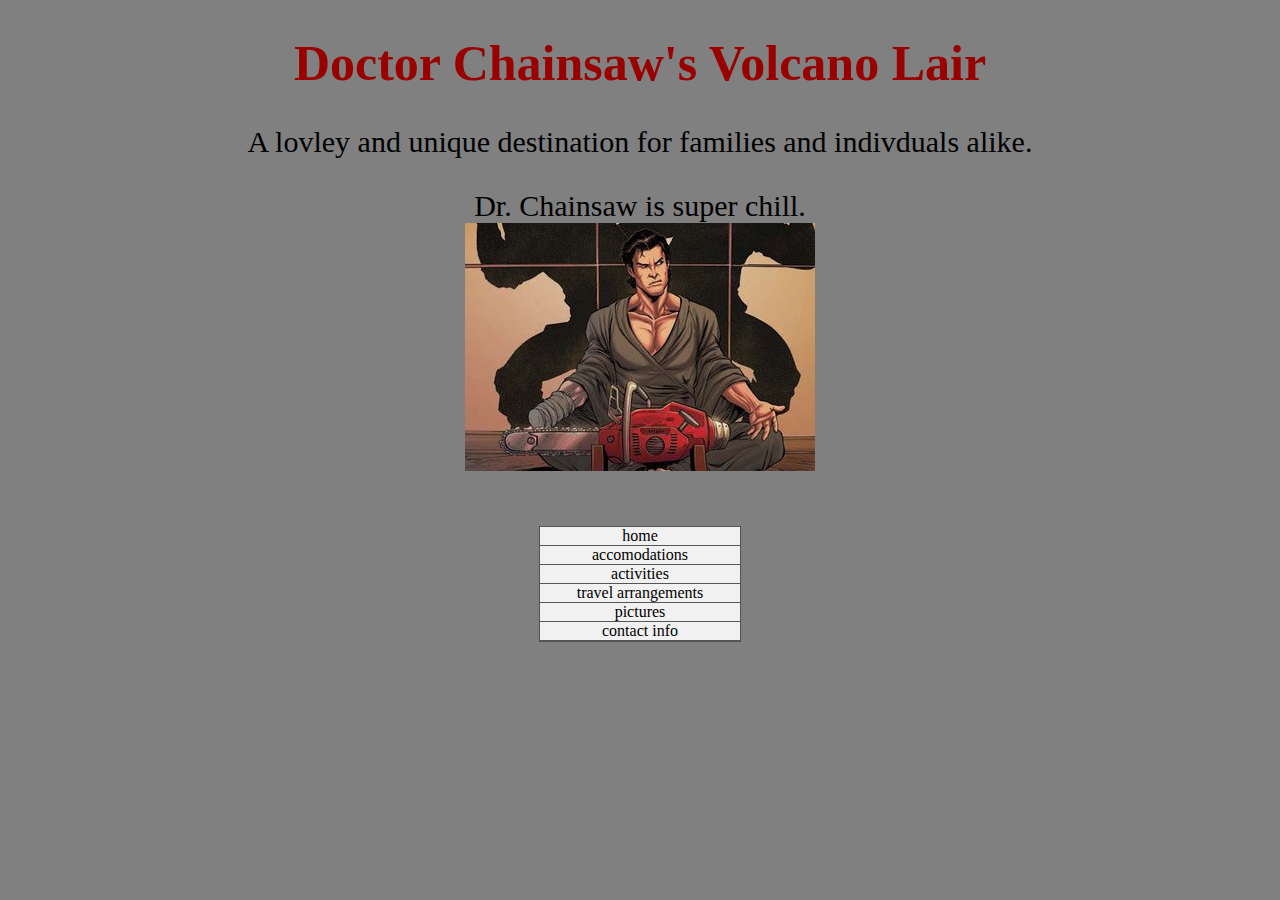
<file: index.html>
<!DOCTYPE html>
<html>
  <head>
  <link href="css/red.css" rel="stylesheet" type="text/css">
    <title> Dr. Chainsaw's Volcano Lair </title>
  <head>

  <body>
    <h1> Doctor Chainsaw's Volcano Lair </h1>
    <p> A lovley and unique destination for families and indivduals alike.</p>
    <p> Dr. Chainsaw is super chill. <br> <img src="img/chainsaw.jpeg"></p>
    <br>
    <center><ul>
      <li><a href="index.html" class="active">home</a></li>
      <li><a href="accomodations.html">accomodations</a></li>
      <li><a href="activities.html">activities</a></li>
      <li><a href="travel.html">travel arrangements</a></li>
      <li><a href="pictures.html">pictures</a></li>
      <li><a href="contact.html">contact info</a></li>
    </ul></center>
  </body>
</html>
</file>
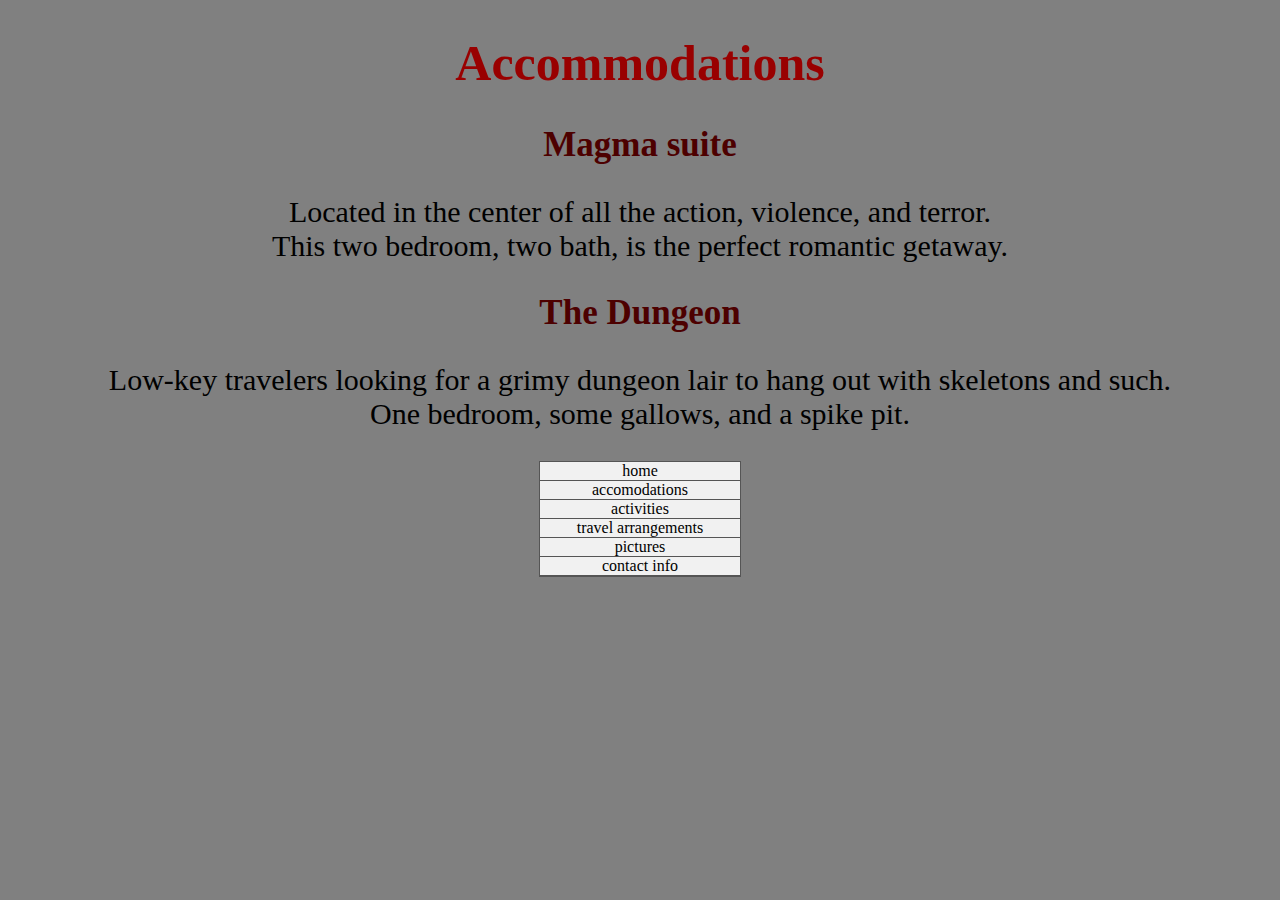
<file: accomodations.html>
<!DOCTYPE html>
<html>
  <head>
    <title> Dr. Chainsaw's Volcano Lair </title>
    <link href="css/red.css" rel="stylesheet" type="text/css">
  <head>

  <body>
    <h1> Accommodations </h1>
    <h2> Magma suite </h2>
    <p> Located in the center of all the action, violence, and terror.<br>
    This two bedroom, two bath, is the perfect romantic getaway. </p>

    <h2> The Dungeon </h2>
    <p> Low-key travelers looking for a grimy dungeon lair to hang out with skeletons and such.<br>
   One bedroom, some gallows, and a spike pit.</p>
   <center><ul>
     <li><a href="index.html">home</a></li>
     <li><a href="accomodations.html">accomodations</a></li>
     <li><a href="activities.html">activities</a></li>
     <li><a href="travel.html">travel arrangements</a></li>
     <li><a href="pictures.html">pictures</a></li>
     <li><a href="contact.html">contact info</a></li>
   </ul></center>
  </body>
</html>
</file>
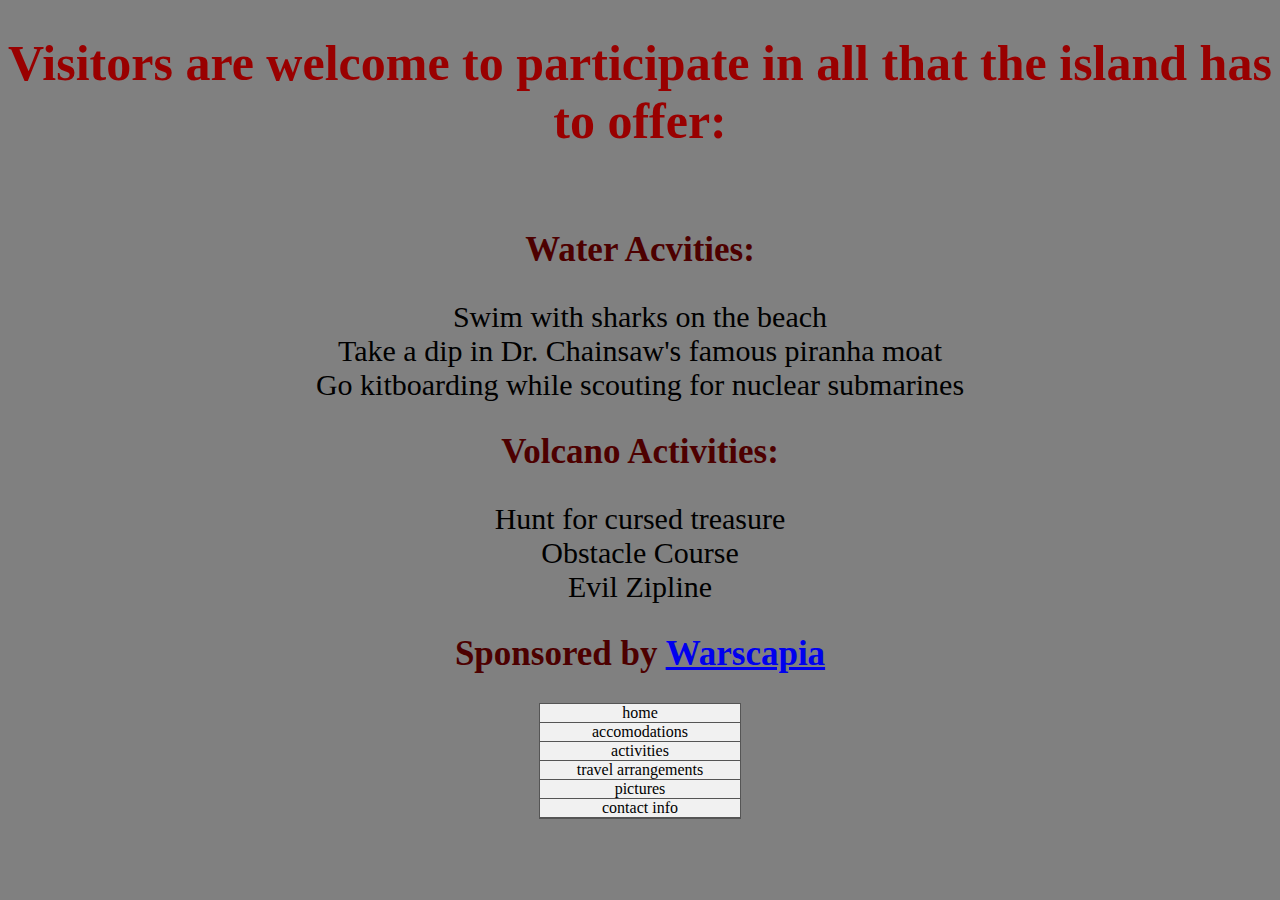
<file: activities.html>
<!DOCTYPE html>
<html>
  <head>
    <title> </title>
    <link href="css/red.css" rel="stylesheet" type="text/css">
  </head>

  <body>
    <h1>Visitors are welcome to participate in all that the island has to offer:</h1>
      <br>
      <h2>Water Acvities:</h2>
        <p>
          Swim with sharks on the beach
          <br>Take a dip in Dr. Chainsaw's famous piranha moat
          <br>Go kitboarding while scouting for nuclear submarines
        </p>
      <h2>Volcano Activities:</h2>
      <p>
          Hunt for cursed treasure
          <br>Obstacle Course
          <br>Evil Zipline
        </p>

      <h2> Sponsored by <a href="https://www.amazon.com/Warscapia-Garrett-Boggs-ebook/dp/B01J4IORWU/ref=sr_1_1?ie=UTF8&qid=1470178264&sr=8-1&keywords=warscapia">Warscapia</a></h2>

      <center><ul>
        <li><a href="index.html">home</a></li>
        <li><a href="accomodations.html">accomodations</a></li>
        <li><a href="activities.html">activities</a></li>
        <li><a href="travel.html">travel arrangements</a></li>
        <li><a href="pictures.html">pictures</a></li>
        <li><a href="contact.html">contact info</a></li>
      </ul></center>
  </body>

</html>
</file>
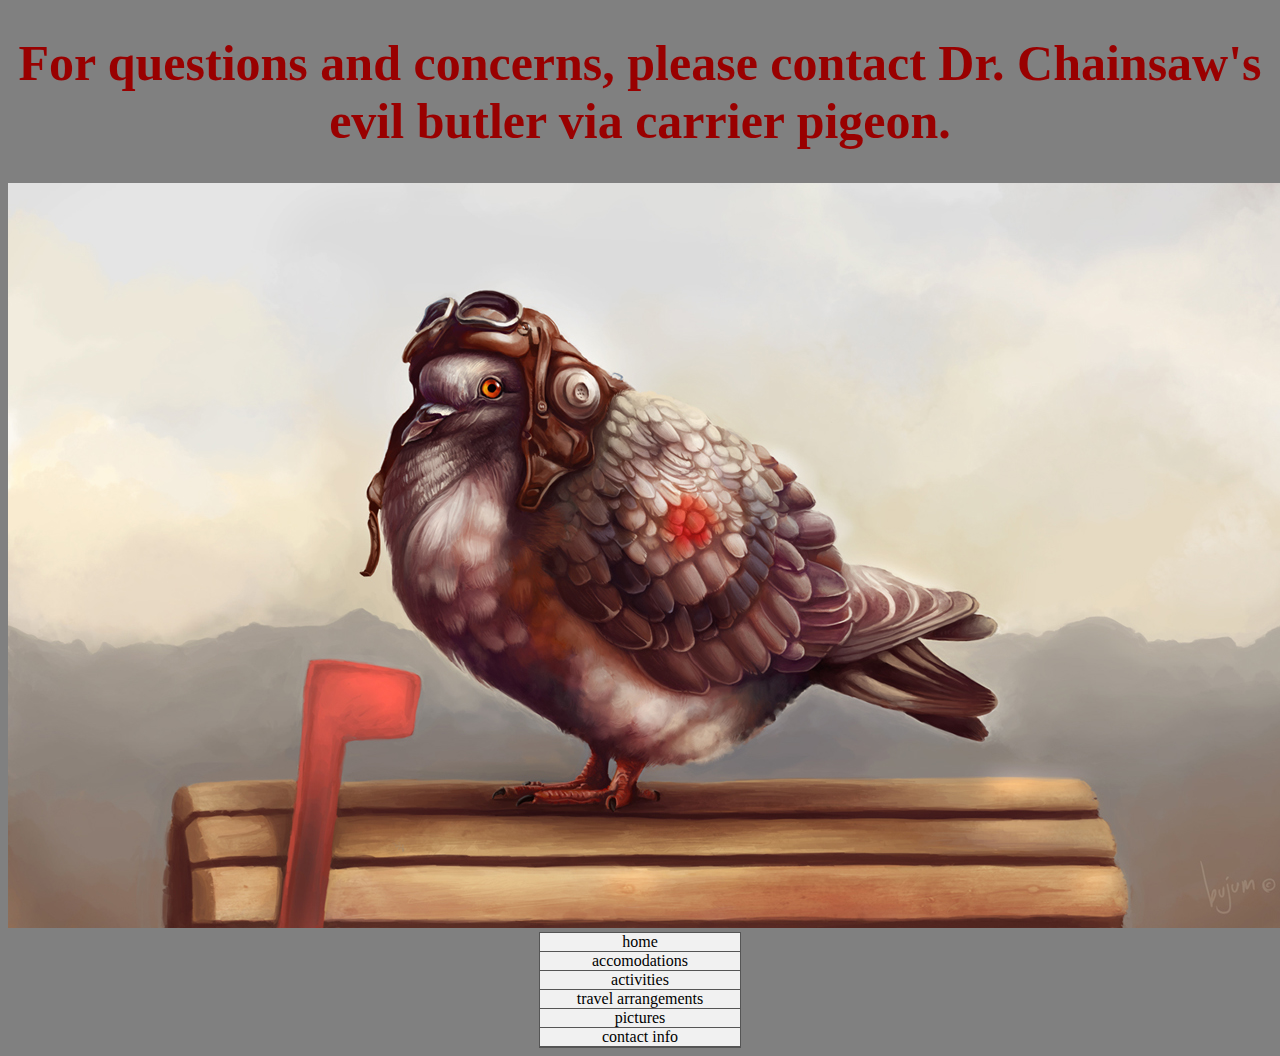
<file: contact.html>
<!DOCTYPE html>
<html>
  <head>
    <title> </title>
    <link href="css/red.css" rel="stylesheet" type="text/css">
  </head>
  <body>
    <h1>For questions and concerns, please contact Dr. Chainsaw's evil butler via carrier pigeon.</h1>
     <img src="img/pigeon.jpg">
     <center><ul>
       <li><a href="index.html">home</a></li>
       <li><a href="accomodations.html">accomodations</a></li>
       <li><a href="activities.html">activities</a></li>
       <li><a href="travel.html">travel arrangements</a></li>
       <li><a href="pictures.html">pictures</a></li>
       <li><a href="contact.html">contact info</a></li>
     </ul></center>
  </body>

</html>
</file>
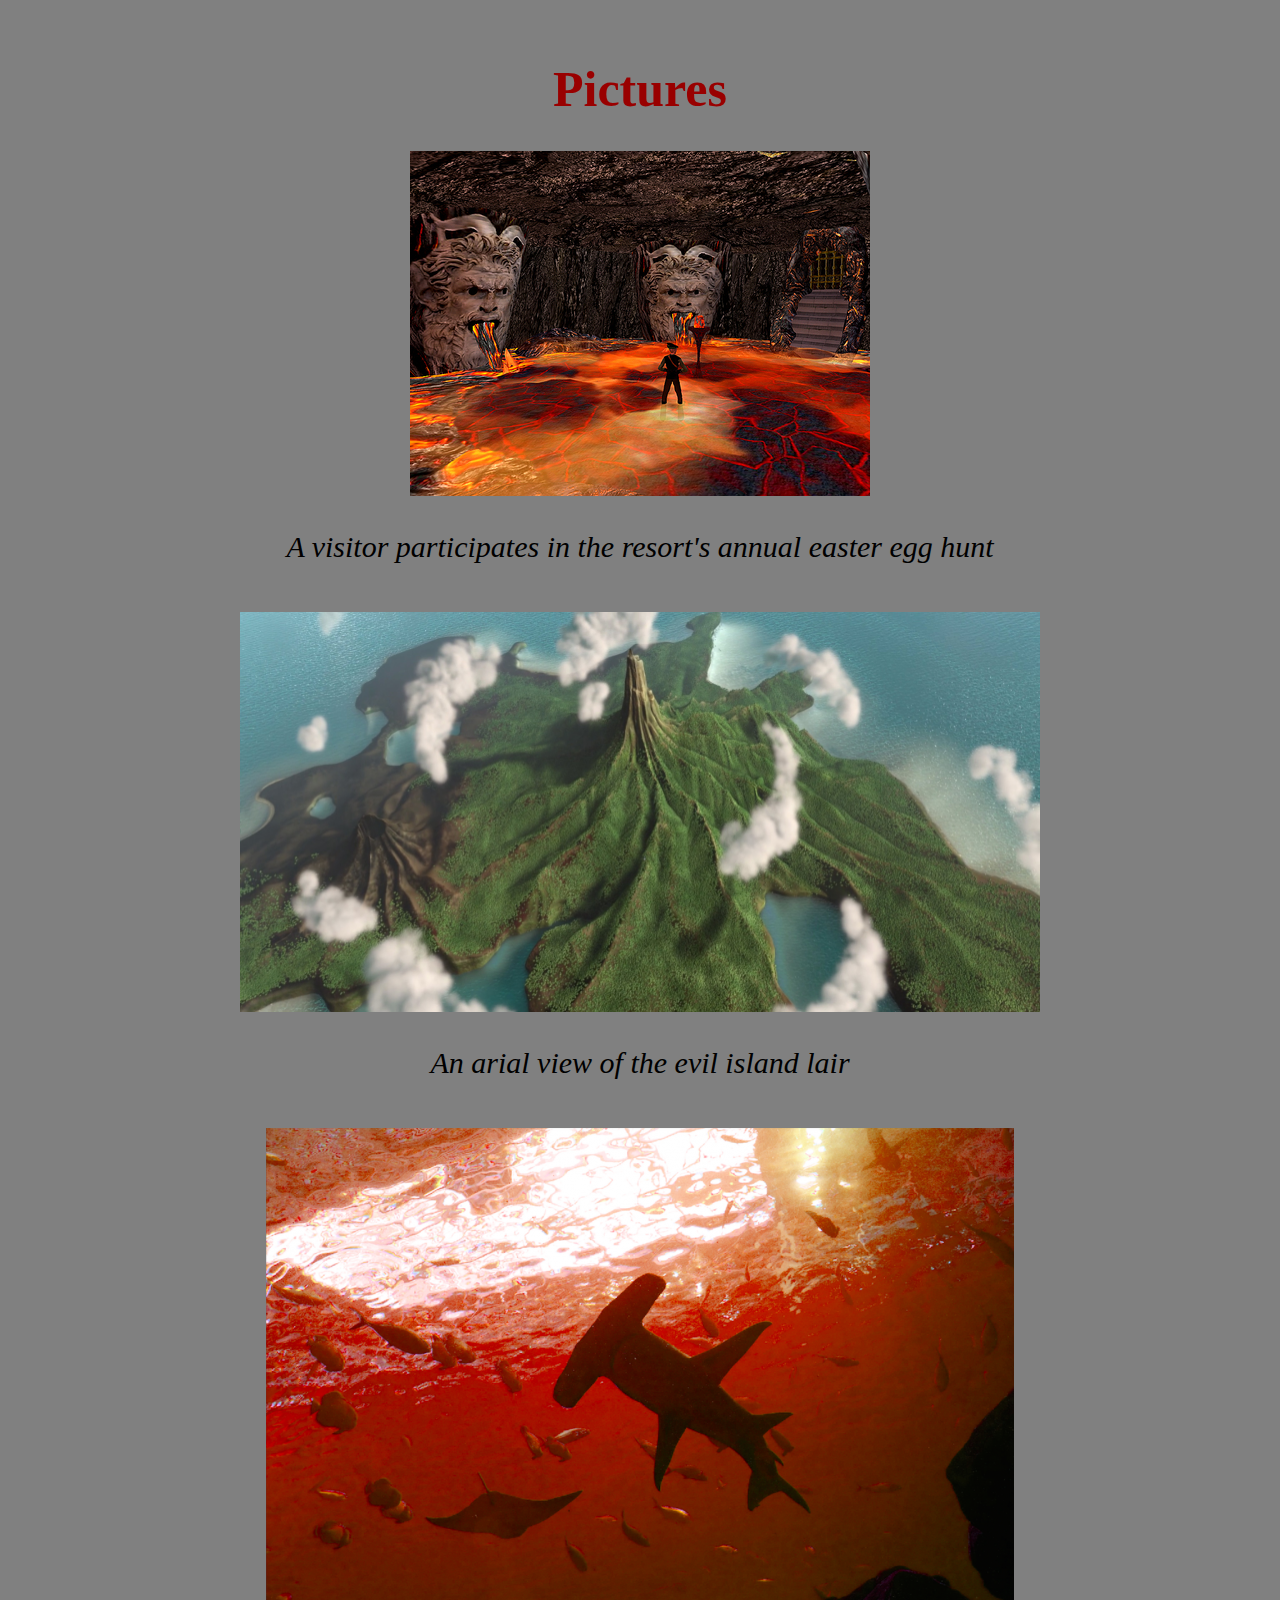
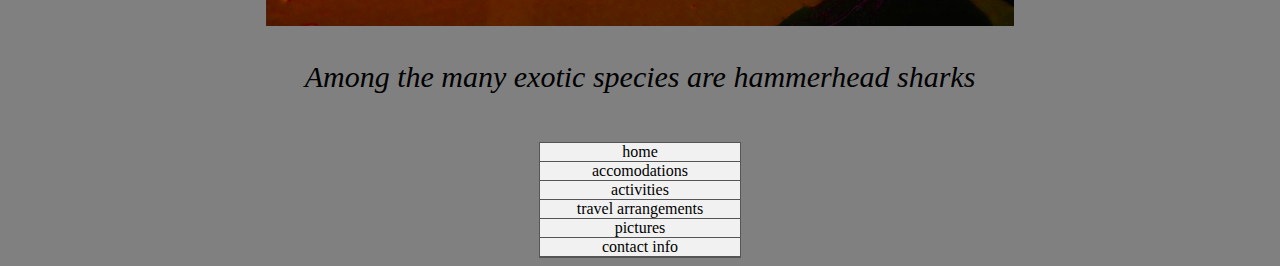
<file: pictures.html>
<!DOCTYPE html>
<html>
  <head>
    <link href="css/red.css" rel="stylesheet" type="text/css">
    <title>Pictures</title>
  </head>
  <br>
  <body>
    <h1>Pictures</h1>
    <img src="img/lavafloor.jpg" alt="there is a floor of lava">
    <p><em>A visitor participates in the resort's annual easter egg hunt</em></p>
    <br>
    <img src="img/island.jpg" alt="a very mysterious and ominous looking island" height=400 width=800>
    <p><em>An arial view of the evil island lair</em></p>
    <br>
    <img src="img/sharks.png" alt="very unfriendly sharks">
    <p><em>Among the many exotic species are hammerhead sharks</em></p>
    <br>

    <center><ul>
      <li><a href="index.html">home</a></li>
      <li><a href="accomodations.html">accomodations</a></li>
      <li><a href="activities.html">activities</a></li>
      <li><a href="travel.html">travel arrangements</a></li>
      <li><a href="pictures.html">pictures</a></li>
      <li><a href="contact.html">contact info</a></li>
    </ul></center>
  </body>

</html>
</file>
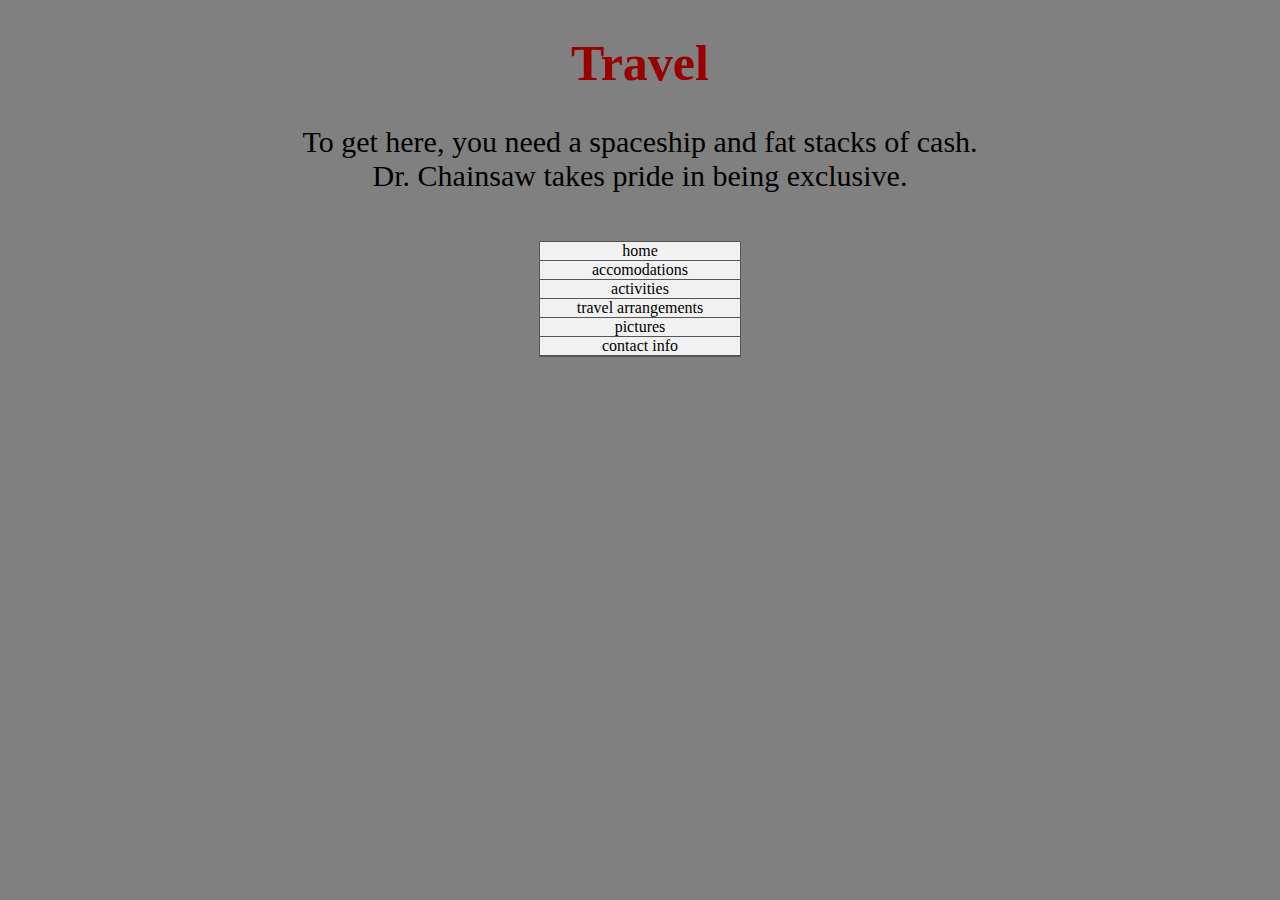
<file: travel.html>
<!DOCTYPE html>
<html>
  <head>
    <title> </title>
    <link href="css/red.css" rel="stylesheet" type="text/css">
  </head>

  <body>
    <h1>Travel</h1>
    <p>To get here, you need a spaceship and fat stacks of cash.<br>
    Dr. Chainsaw takes pride in being exclusive.</p>
    <br>
    <center><ul>
      <li><a href="index.html">home</a></li>
      <li><a href="accomodations.html">accomodations</a></li>
      <li><a href="activities.html">activities</a></li>
      <li><a href="travel.html">travel arrangements</a></li>
      <li><a href="pictures.html">pictures</a></li>
      <li><a href="contact.html">contact info</a></li>
    </ul></center>
  </body>

</html>
</file>
<file: css/red.css>
body{
  background-color: gray;
  text-align: center;
}

h1{
  color:#990000;
  font-family: fantasy;
  font-size:50px;
}

h2{
  color:#4d0000;
  font-weight: 5000;
  font-family: fantasy;
  font-size: 35px;
}

p{
  font-family: fantasy;
  font-size:30px;
}

ul {
    list-style-type: none;
    margin: 0;
    padding: 0;
    width: 200px;
    border: 1px solid #555;
    background-color: #f1f1f1;
}

li {
  border-bottom: 1px solid #555;
}

li a {
    display: block;
    color: #000;
    padding:0px;
    text-decoration: none;
}

li a:hover {
    background-color: #555;
    color: white;
}

li a:active {
    background-color: red;
    color: white;
}
</file>
